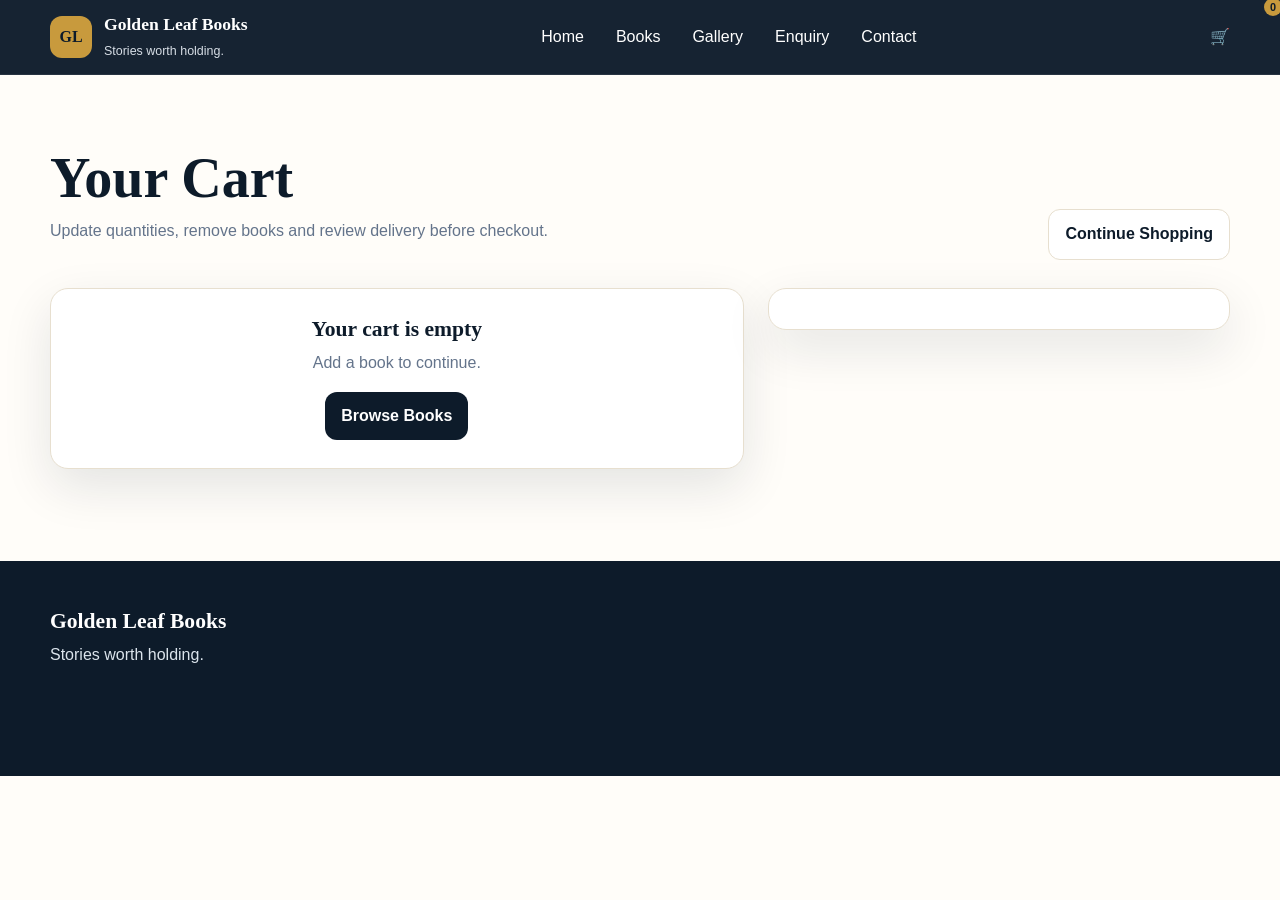
<file: templates/bookstore/cart.html>
<!doctype html><html lang="en"><head><meta charset="utf-8"><meta name="viewport" content="width=device-width,initial-scale=1"><title>Cart | Golden Leaf Books</title><meta name="description" content="Review your Golden Leaf Books cart."><link rel="stylesheet" href="styles.css"></head><body><header class="site-header"><div class="container header-inner"><a href="index.html" class="brand"><span class="brand-mark">GL</span><span class="brand-copy"><strong data-brand>Golden Leaf Books</strong><span data-tagline>Stories worth holding.</span></span></a><nav id="site-nav" class="nav"><a href="index.html">Home</a><a href="index.html#books">Books</a><a href="gallery.html">Gallery</a><a href="enquiry.html">Enquiry</a><a href="index.html#contact">Contact</a></nav><div class="header-actions"><a href="cart.html">🛒<span class="cart-count" data-cart-count>0</span></a><button id="menu-toggle" class="menu-toggle">☰</button></div></div></header><main class="section"><div class="container"><div class="section-head"><div><h1 style="font-size:clamp(2rem,5vw,3.5rem)">Your Cart</h1><p>Update quantities, remove books and review delivery before checkout.</p></div><a class="btn btn-light" href="index.html#books">Continue Shopping</a></div><div class="cart-layout"><div class="card"><div id="cart-list"></div><div id="cart-empty" class="hidden" style="padding:28px;text-align:center"><h3>Your cart is empty</h3><p class="muted">Add a book to continue.</p><a class="btn btn-dark" href="index.html#books">Browse Books</a></div></div><aside id="cart-summary" class="card summary" style="padding:20px"></aside></div></div></main><footer class="footer"><div class="container"><h3 data-brand>Golden Leaf Books</h3><p data-tagline>Stories worth holding.</p></div></footer><nav class="mobile-bottom-nav"><a href="index.html"><strong>⌂</strong><span>Home</span></a><a href="index.html#books"><strong>📚</strong><span>Books</span></a><a href="cart.html"><strong>🛒</strong><span>Cart</span></a><a href="enquiry.html"><strong>💬</strong><span>Enquiry</span></a><a href="index.html#contact"><strong>☎</strong><span>Contact</span></a></nav><script type="module" src="data.js"></script><script src="app.js"></script></body></html>
</file>
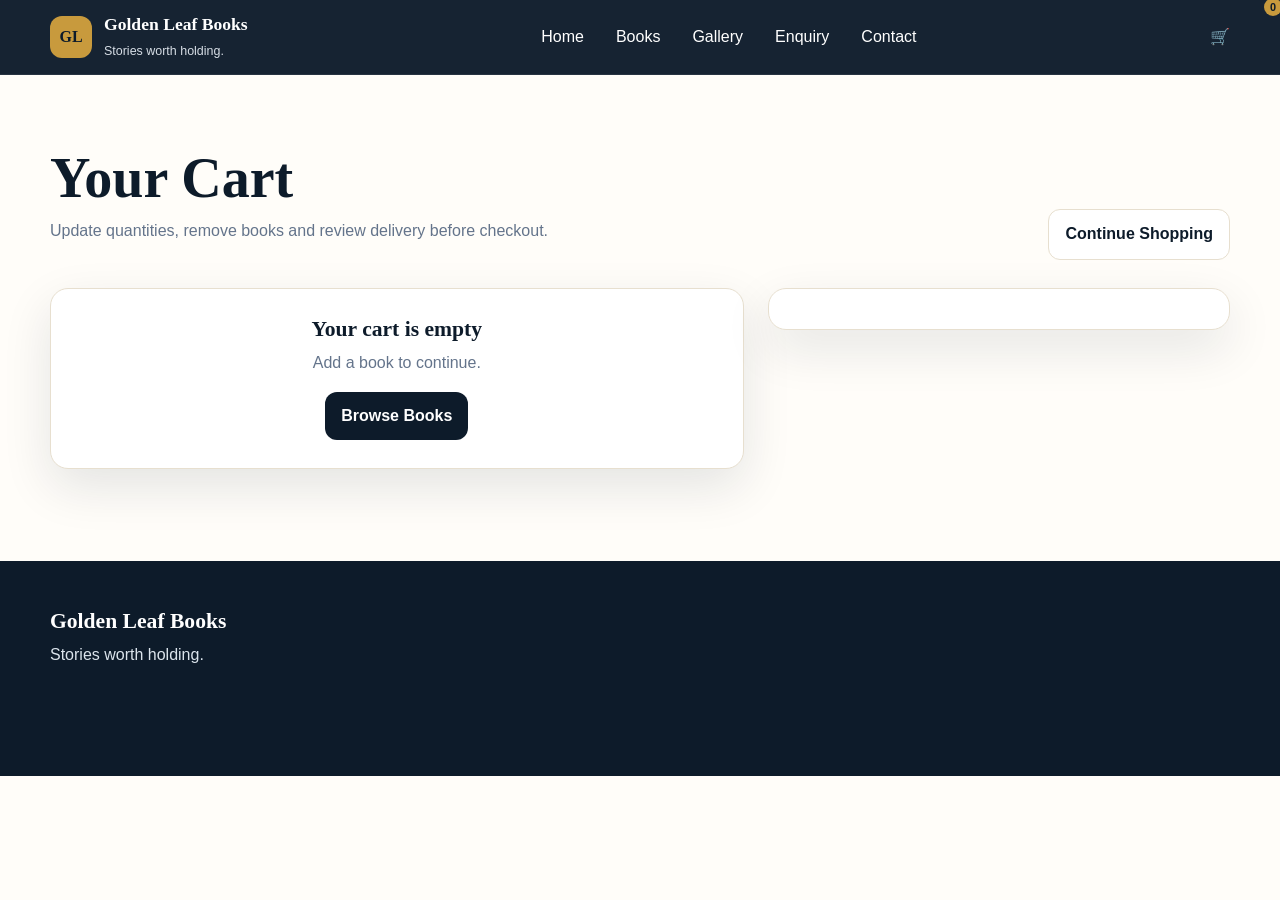
<file: templates/bookstore/checkout.html>
<!doctype html><html lang="en"><head><meta charset="utf-8"><meta name="viewport" content="width=device-width,initial-scale=1"><title>Checkout | Golden Leaf Books</title><meta name="description" content="Secure checkout for Golden Leaf Books."><link rel="stylesheet" href="styles.css"></head><body><header class="site-header"><div class="container header-inner"><a href="index.html" class="brand"><span class="brand-mark">GL</span><span class="brand-copy"><strong data-brand>Golden Leaf Books</strong><span data-tagline>Stories worth holding.</span></span></a><div class="header-actions"><a href="cart.html">🛒<span class="cart-count" data-cart-count>0</span></a></div></div></header><main class="section"><div class="container"><div class="section-head"><div><h1 style="font-size:clamp(2rem,5vw,3.5rem)">Checkout</h1><p>Enter shipping details, delivery distance and your preferred payment method.</p></div></div><div class="checkout-layout"><form id="checkout-form" class="card" style="padding:22px"><h3>Shipping Details</h3><div class="form-grid"><div class="field"><label>Name</label><input name="name" class="control" required></div><div class="field"><label>Phone</label><input name="phone" class="control" required inputmode="tel"></div><div class="field"><label>Email</label><input name="email" type="email" class="control" required></div><div class="field"><label>City</label><input name="city" class="control" required></div><div class="field full"><label>Address</label><textarea name="address" class="control" required></textarea></div><div class="field"><label>State</label><input name="state" class="control" required></div><div class="field"><label>Pincode</label><input name="pincode" class="control" required inputmode="numeric"></div><div class="field"><label>Delivery Distance (km)</label><input id="delivery-distance" name="distance" class="control" type="number" min="0" step="0.1" value="0"><small class="muted">Admin-configured per-km fee applies in this demo.</small></div></div><h3 style="margin-top:24px">Payment Methods</h3><div class="payment-grid"><label class="payment-option"><input type="radio" name="payment" value="UPI" required> <span><strong>UPI</strong><br><span class="muted">UPI payment hook for future gateway integration.</span></span></label><label class="payment-option"><input type="radio" name="payment" value="Card"> <span><strong>Card</strong><br><span class="muted">Card payment hook for future gateway integration.</span></span></label><label class="payment-option"><input type="radio" name="payment" value="Net Banking"> <span><strong>Net Banking</strong></span></label><label class="payment-option"><input type="radio" name="payment" value="Wallet"> <span><strong>Wallet</strong></span></label><label class="payment-option"><input id="pay-cod" type="radio" name="payment" value="COD"> <span><strong>Cash on Delivery</strong></span></label></div><p class="muted" style="margin-top:12px">“Pay Securely” is represented by the order-submit action in the static demo. Connect your chosen payment gateway in the backend phase.</p><button class="btn btn-primary btn-block" type="submit">Pay Securely</button></form><aside id="checkout-summary" class="card summary" style="padding:20px"></aside></div></div></main><script type="module" src="data.js"></script><script src="app.js"></script></body></html>
</file>
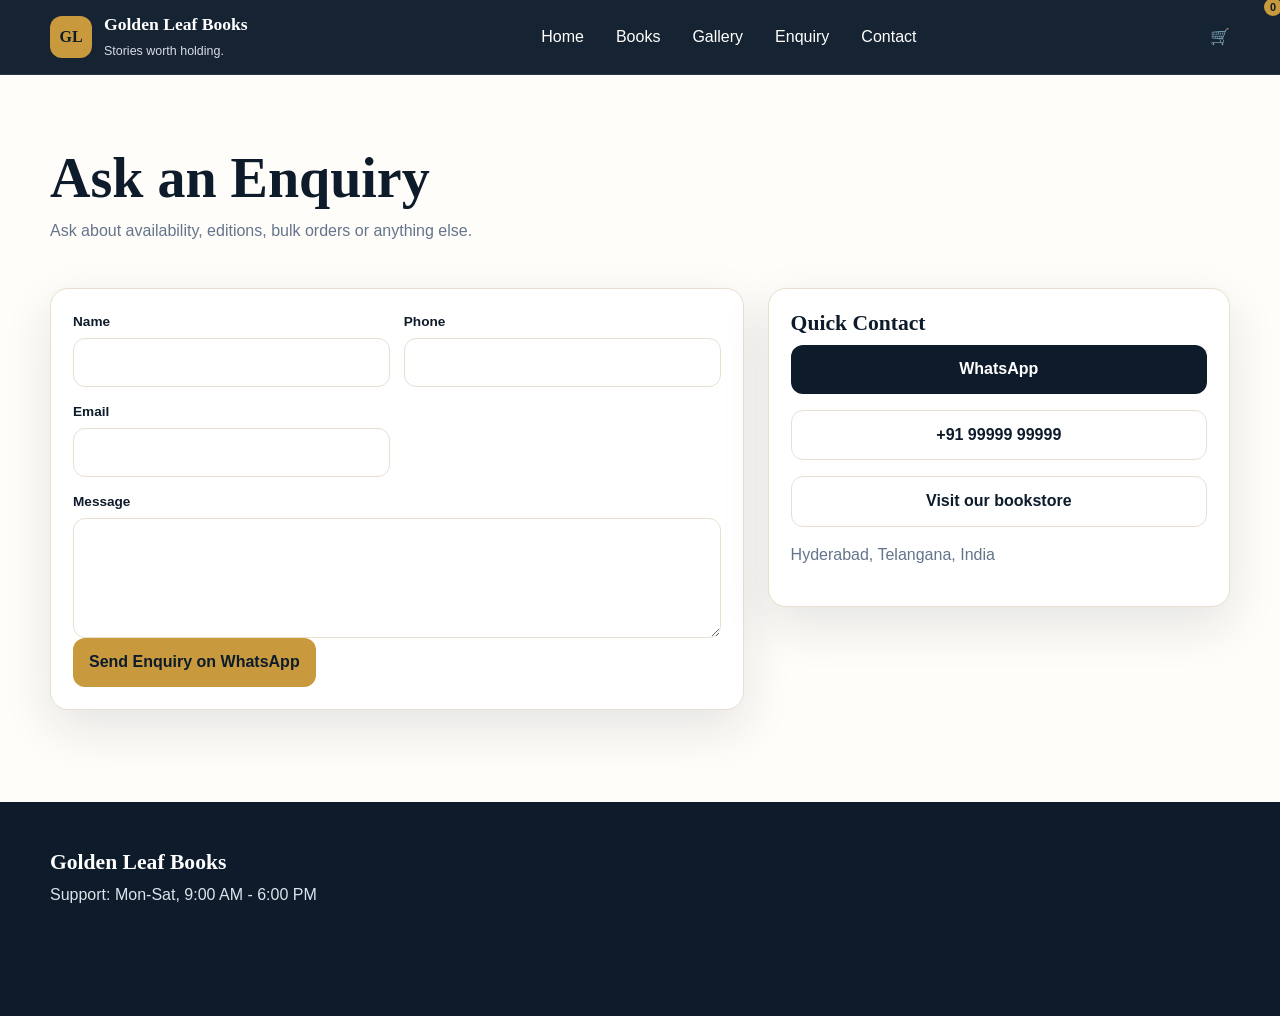
<file: templates/bookstore/enquiry.html>
<!doctype html><html lang="en"><head><meta charset="utf-8"><meta name="viewport" content="width=device-width,initial-scale=1"><title>Enquiry | Golden Leaf Books</title><meta name="description" content="Send a book enquiry to Golden Leaf Books."><link rel="stylesheet" href="styles.css"></head><body><header class="site-header"><div class="container header-inner"><a href="index.html" class="brand"><span class="brand-mark">GL</span><span class="brand-copy"><strong data-brand>Golden Leaf Books</strong><span data-tagline>Stories worth holding.</span></span></a><nav id="site-nav" class="nav"><a href="index.html">Home</a><a href="index.html#books">Books</a><a href="gallery.html">Gallery</a><a href="enquiry.html">Enquiry</a><a href="index.html#contact">Contact</a></nav><div class="header-actions"><a href="cart.html">🛒<span class="cart-count" data-cart-count>0</span></a><button id="menu-toggle" class="menu-toggle">☰</button></div></div></header><main class="section"><div class="container"><div class="section-head"><div><h1 style="font-size:clamp(2rem,5vw,3.5rem)">Ask an Enquiry</h1><p>Ask about availability, editions, bulk orders or anything else.</p></div></div><div class="cart-layout"><form id="enquiry-form" class="card" style="padding:22px"><div class="form-grid"><div class="field"><label>Name</label><input name="name" class="control" required></div><div class="field"><label>Phone</label><input name="phone" class="control" required></div><div class="field"><label>Email</label><input name="email" class="control" type="email"></div><div class="field full"><label>Message</label><textarea name="message" class="control" required></textarea></div></div><button class="btn btn-primary" type="submit">Send Enquiry on WhatsApp</button></form><div class="card" style="padding:22px"><h3>Quick Contact</h3><p><a class="btn btn-dark btn-block" data-whatsapp href="https://wa.me/919999999999">WhatsApp</a></p><p><a class="btn btn-light btn-block" data-phone href="tel:+919999999999">+91 99999 99999</a></p><p><a class="btn btn-light btn-block" data-location href="https://maps.google.com" target="_blank" rel="noopener">Visit our bookstore</a></p><p class="muted" data-address>Hyderabad, Telangana, India</p></div></div></div></main><footer class="footer"><div class="container"><h3 data-brand>Golden Leaf Books</h3><p data-support>Support: Mon-Sat, 9:00 AM - 6:00 PM</p></div></footer><nav class="mobile-bottom-nav"><a href="index.html"><strong>⌂</strong><span>Home</span></a><a href="index.html#books"><strong>📚</strong><span>Books</span></a><a href="cart.html"><strong>🛒</strong><span>Cart</span></a><a href="enquiry.html"><strong>💬</strong><span>Enquiry</span></a><a href="index.html#contact"><strong>☎</strong><span>Contact</span></a></nav><script type="module" src="data.js"></script><script src="app.js"></script></body></html>
</file>
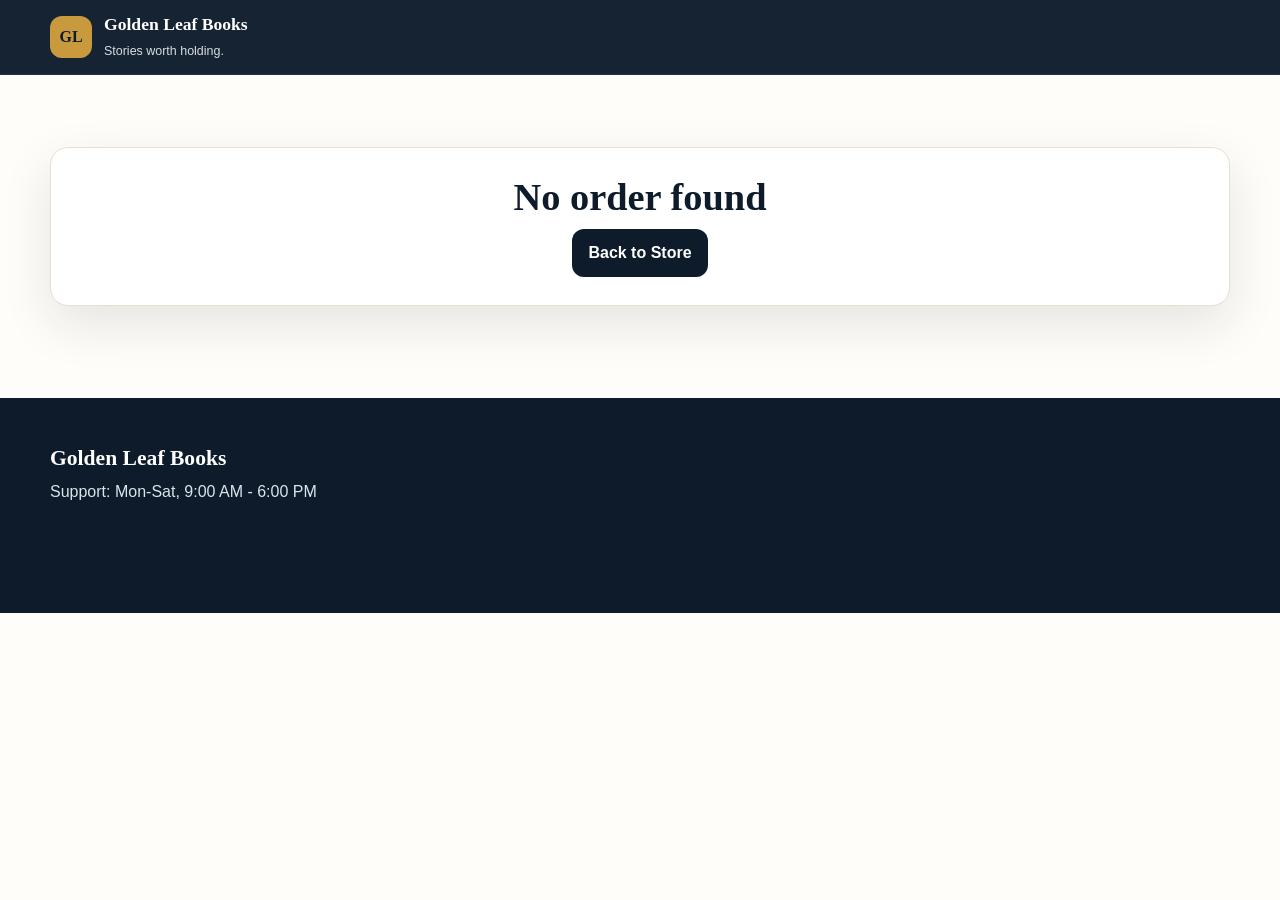
<file: templates/bookstore/success.html>
<!doctype html><html lang="en"><head><meta charset="utf-8"><meta name="viewport" content="width=device-width,initial-scale=1"><title>Order Success | Golden Leaf Books</title><meta name="description" content="Order confirmation for Golden Leaf Books."><link rel="stylesheet" href="styles.css"></head><body><header class="site-header"><div class="container header-inner"><a href="index.html" class="brand"><span class="brand-mark">GL</span><span class="brand-copy"><strong data-brand>Golden Leaf Books</strong><span data-tagline>Stories worth holding.</span></span></a></div></header><main class="section"><div class="container" id="success-root"></div></main><footer class="footer"><div class="container"><h3 data-brand>Golden Leaf Books</h3><p data-support>Support: Mon-Sat, 9:00 AM - 6:00 PM</p></div></footer><script type="module" src="data.js"></script><script src="app.js"></script></body></html>
</file>
<file: templates/bookstore/styles.css>
:root {
  --navy: #0d1b2a;
  --navy-2: #16283b;
  --gold: #c89a3d;
  --gold-soft: #f2dfb1;
  --cream: #f8f4eb;
  --white: #ffffff;
  --ink: #1e293b;
  --muted: #64748b;
  --line: #e7dfcf;
  --success: #1b7f4d;
  --danger: #b42318;
  --shadow: 0 18px 50px rgba(13, 27, 42, .11);
  --radius: 18px;
  --header-h: 74px;
}

* { box-sizing: border-box; }
html { scroll-behavior: smooth; }
body {
  margin: 0;
  font-family: Inter, Arial, sans-serif;
  color: var(--ink);
  background: #fffdf9;
  line-height: 1.55;
}
body.menu-open { overflow: hidden; }
a { color: inherit; text-decoration: none; }
button, input, select, textarea { font: inherit; }
button { cursor: pointer; }
img { max-width: 100%; display: block; }

h1,h2,h3,h4 { font-family: Georgia, "Times New Roman", serif; color: var(--navy); line-height: 1.12; margin: 0 0 .6rem; }
h1 { font-size: clamp(2.2rem, 5vw, 4.5rem); }
h2 { font-size: clamp(1.8rem, 3vw, 2.8rem); }
h3 { font-size: 1.35rem; }
p { margin: 0 0 1rem; }
.container { width: min(1180px, calc(100% - 32px)); margin: 0 auto; }
.muted { color: var(--muted); }
.center { text-align: center; }
.section { padding: 72px 0; }
.hidden { display: none !important; }

.site-header {
  position: sticky; top: 0; z-index: 50; min-height: var(--header-h);
  background: rgba(13, 27, 42, .96); color: #fff;
  border-bottom: 1px solid rgba(255,255,255,.08); backdrop-filter: blur(10px);
}
.header-inner { min-height: var(--header-h); display:flex; align-items:center; justify-content:space-between; gap:18px; }
.brand { display:flex; align-items:center; gap:12px; min-width:0; }
.brand-mark { width:42px; height:42px; border-radius:12px; display:grid; place-items:center; background:var(--gold); color:var(--navy); font-family:Georgia,serif; font-weight:700; }
.brand-copy strong { display:block; font-family:Georgia,serif; font-size:1.1rem; white-space:nowrap; overflow:hidden; text-overflow:ellipsis; }
.brand-copy span { font-size:.78rem; color:#d7dee6; }
.nav { display:flex; align-items:center; gap:10px; }
.nav a, .nav button { color:#fff; padding:9px 11px; border-radius:10px; border:0; background:transparent; }
.nav a:hover, .nav button:hover { background:rgba(255,255,255,.08); }
.header-actions { display:flex; gap:8px; align-items:center; }
.icon-btn { position:relative; }
.cart-count { position:absolute; top:-2px; right:-2px; min-width:18px; height:18px; border-radius:99px; background:var(--gold); color:var(--navy); font-size:.68rem; display:grid; place-items:center; font-weight:800; }
.menu-toggle { display:none; background:transparent; border:1px solid rgba(255,255,255,.18); color:#fff; border-radius:10px; padding:8px 10px; }

.hero { position:relative; overflow:hidden; background:linear-gradient(135deg, var(--navy) 0%, #183450 100%); color:#fff; min-height:540px; display:flex; align-items:center; }
.hero::before { content:""; position:absolute; inset:-20%; background: radial-gradient(circle at 78% 32%, rgba(200,154,61,.28), transparent 28%), radial-gradient(circle at 25% 70%, rgba(255,255,255,.06), transparent 34%); pointer-events:none; }
.hero-inner { position:relative; z-index:2; display:grid; grid-template-columns:1.1fr .9fr; gap:42px; align-items:center; }
.hero h1,.hero h2 { color:#fff; }
.hero p { color:#dfe6ee; max-width:680px; font-size:1.07rem; }
.hero-badges { display:flex; gap:8px; flex-wrap:wrap; margin:24px 0; }
.pill { display:inline-flex; align-items:center; gap:6px; padding:8px 12px; border:1px solid rgba(255,255,255,.15); background:rgba(255,255,255,.07); border-radius:999px; font-size:.82rem; }
.hero-actions { display:flex; gap:10px; flex-wrap:wrap; }
.hero-slot { min-height:350px; border-radius:26px; border:1px solid rgba(255,255,255,.16); background:rgba(255,255,255,.05); display:grid; place-items:center; position:relative; overflow:hidden; }
.hero-slot .book-glow { width:180px; height:240px; border-radius:8px 14px 14px 8px; background:linear-gradient(135deg,#e6d09a,#a87922); box-shadow:0 32px 70px rgba(0,0,0,.3); transform:perspective(700px) rotateY(-22deg) rotateX(3deg); animation:floatBook 6s ease-in-out infinite; }
.hero-slot .book-glow::after { content:"BOOK"; display:grid; place-items:center; height:100%; color:var(--navy); font-family:Georgia,serif; font-size:1.3rem; letter-spacing:.2em; }
@keyframes floatBook { 0%,100% { transform:perspective(700px) rotateY(-22deg) translateY(0); } 50% { transform:perspective(700px) rotateY(-22deg) translateY(-12px); } }

.offer { background:var(--gold-soft); border-bottom:1px solid #ead3a1; }
.offer-inner { padding:12px 0; display:flex; align-items:center; justify-content:center; gap:10px; font-weight:700; color:var(--navy); }
.trust-strip { display:grid; grid-template-columns:repeat(4,1fr); gap:12px; padding:18px 0 4px; }
.trust-card { background:#fff; border:1px solid var(--line); border-radius:14px; padding:16px; text-align:center; box-shadow:0 7px 20px rgba(13,27,42,.05); }
.trust-card strong { display:block; color:var(--navy); }

.section-head { display:flex; align-items:end; justify-content:space-between; gap:20px; margin-bottom:28px; }
.section-head p { max-width:640px; color:var(--muted); }

.filters { display:grid; grid-template-columns:1.5fr 1fr 1fr 1fr; gap:12px; margin-bottom:24px; }
.control { background:#fff; border:1px solid var(--line); border-radius:12px; padding:11px 13px; width:100%; color:var(--ink); }
input[type=range] { padding:0; }
.grid { display:grid; gap:18px; }
.book-grid { grid-template-columns:repeat(3,1fr); }
.card { background:#fff; border:1px solid var(--line); border-radius:var(--radius); overflow:hidden; box-shadow:var(--shadow); }
.book-card { display:flex; flex-direction:column; }
.book-cover { aspect-ratio:3/4; background:#eef1f3; object-fit:cover; width:100%; }
.book-card-body { padding:16px; display:flex; flex-direction:column; gap:8px; flex:1; }
.book-meta { display:flex; justify-content:space-between; gap:10px; font-size:.84rem; color:var(--muted); }
.book-title { margin:0; font-size:1.25rem; }
.rating { color:#8a650f; font-weight:700; }
.price { font-size:1.2rem; font-weight:800; color:var(--navy); }
.stock { font-size:.82rem; font-weight:700; }
.stock.out { color:var(--danger); }
.stock.in { color:var(--success); }
.card-actions { display:grid; grid-template-columns:1fr 1fr; gap:8px; margin-top:auto; }
.btn { display:inline-flex; align-items:center; justify-content:center; gap:8px; border:0; border-radius:12px; padding:12px 16px; font-weight:800; transition:transform .15s ease, box-shadow .15s ease, opacity .15s ease; }
.btn:hover { transform:translateY(-1px); }
.btn-primary { background:var(--gold); color:var(--navy); }
.btn-dark { background:var(--navy); color:#fff; }
.btn-light { background:#fff; color:var(--navy); border:1px solid var(--line); }
.btn-danger { background:#fee4e2; color:#8d1912; }
.btn-ghost { background:transparent; color:var(--navy); border:1px solid var(--line); }
.btn-block { width:100%; }

.feature-banner { background:#f7efe1; border:1px solid var(--line); border-radius:22px; padding:24px; display:grid; grid-template-columns:1.2fr .8fr; gap:24px; align-items:center; }
.feature-banner ul { margin:0; padding-left:18px; color:var(--muted); }

.detail { display:grid; grid-template-columns:minmax(0,.85fr) minmax(0,1.15fr); gap:34px; align-items:start; }
.detail-cover { width:100%; border-radius:18px; box-shadow:var(--shadow); }
.detail-price { font-size:2rem; font-weight:800; margin:12px 0; color:var(--navy); }
.detail-actions { display:flex; gap:10px; flex-wrap:wrap; margin:20px 0; }

.cart-layout, .checkout-layout { display:grid; grid-template-columns:1.2fr .8fr; gap:24px; align-items:start; }
.cart-item { display:grid; grid-template-columns:88px 1fr auto; gap:15px; align-items:center; padding:16px; border-bottom:1px solid var(--line); }
.cart-item:last-child { border-bottom:0; }
.cart-thumb { width:88px; aspect-ratio:3/4; object-fit:cover; border-radius:10px; }
.qty { display:inline-flex; align-items:center; border:1px solid var(--line); border-radius:10px; overflow:hidden; }
.qty button { width:34px; height:34px; border:0; background:#fff; }
.qty span { min-width:34px; text-align:center; }
.summary { position:sticky; top:95px; }
.summary-row { display:flex; justify-content:space-between; gap:12px; padding:9px 0; }
.summary-total { font-size:1.3rem; font-weight:900; border-top:1px solid var(--line); margin-top:8px; padding-top:14px; }

.form-grid { display:grid; grid-template-columns:1fr 1fr; gap:14px; }
.field { display:flex; flex-direction:column; gap:6px; }
.field.full { grid-column:1/-1; }
.field label { font-size:.85rem; font-weight:800; color:var(--navy); }
textarea.control { min-height:120px; resize:vertical; }
.payment-grid { display:grid; gap:10px; }
.payment-option { border:1px solid var(--line); border-radius:12px; padding:13px; display:flex; gap:10px; align-items:flex-start; background:#fff; }
.payment-option.disabled { opacity:.5; }

.gallery-grid { grid-template-columns:repeat(4,1fr); }
.gallery-item { position:relative; overflow:hidden; border-radius:18px; aspect-ratio:1/1; background:#eee; }
.gallery-item img { width:100%; height:100%; object-fit:cover; transition:transform .35s ease; }
.gallery-item:hover img { transform:scale(1.05); }
.gallery-caption { position:absolute; left:0; right:0; bottom:0; padding:12px; background:linear-gradient(transparent,rgba(0,0,0,.7)); color:#fff; }

.footer { background:var(--navy); color:#dbe4ec; padding:48px 0 92px; margin-top:20px; }
.footer-grid { display:grid; grid-template-columns:1.2fr .8fr .8fr; gap:26px; }
.footer h3,.footer h4 { color:#fff; }
.footer a { color:#dbe4ec; }
.footer small { color:#aeb9c4; }
.mobile-bottom-nav { display:none; }

.toast { position:fixed; right:18px; bottom:18px; z-index:100; max-width:min(390px,calc(100% - 36px)); background:var(--navy); color:#fff; border:1px solid rgba(255,255,255,.1); border-radius:12px; padding:13px 15px; box-shadow:var(--shadow); transform:translateY(20px); opacity:0; pointer-events:none; transition:.25s ease; }
.toast.show { transform:none; opacity:1; }

.admin-shell { background:#f5f1e8; min-height:100vh; }
.admin-layout { display:grid; grid-template-columns:250px 1fr; min-height:calc(100vh - var(--header-h)); }
.admin-sidebar { background:var(--navy); color:#fff; padding:24px 16px; }
.admin-nav { display:grid; gap:6px; margin-top:20px; }
.admin-nav button { text-align:left; background:transparent; border:0; color:#dce4ea; padding:11px 12px; border-radius:10px; }
.admin-nav button.active,.admin-nav button:hover { background:rgba(255,255,255,.09); color:#fff; }
.admin-main { padding:28px; }
.admin-section { display:none; }
.admin-section.active { display:block; }
.stats-grid { display:grid; grid-template-columns:repeat(4,1fr); gap:14px; }
.stat { background:#fff; border:1px solid var(--line); border-radius:16px; padding:18px; }
.stat .n { display:block; font-size:1.8rem; font-weight:900; color:var(--navy); }
.admin-grid { display:grid; grid-template-columns:1fr 1fr; gap:18px; margin-top:18px; }
.admin-table { width:100%; border-collapse:collapse; background:#fff; border:1px solid var(--line); border-radius:14px; overflow:hidden; }
.admin-table th,.admin-table td { padding:11px 12px; border-bottom:1px solid var(--line); text-align:left; vertical-align:top; }
.admin-table th { background:#faf7ef; font-size:.8rem; color:var(--muted); }
.admin-toolbar { display:flex; justify-content:space-between; gap:10px; flex-wrap:wrap; margin-bottom:14px; }
.chip { display:inline-flex; align-items:center; padding:6px 9px; border-radius:999px; background:#f1ead8; color:var(--navy); font-size:.76rem; font-weight:800; }

@media (max-width: 980px) {
  .hero-inner,.detail,.cart-layout,.checkout-layout,.feature-banner { grid-template-columns:1fr; }
  .book-grid { grid-template-columns:repeat(2,1fr); }
  .gallery-grid { grid-template-columns:repeat(2,1fr); }
  .filters { grid-template-columns:1fr 1fr; }
  .trust-strip { grid-template-columns:repeat(2,1fr); }
  .admin-layout { grid-template-columns:1fr; }
  .admin-sidebar { position:static; }
  .stats-grid { grid-template-columns:repeat(2,1fr); }
}

@media (max-width: 760px) {
  .nav { display:none; position:absolute; left:0; right:0; top:var(--header-h); background:var(--navy); padding:12px 16px; flex-direction:column; align-items:stretch; }
  .nav.open { display:flex; }
  .menu-toggle { display:block; }
  .header-actions .desktop-only { display:none; }
  .hero { min-height:490px; }
  .section { padding:54px 0; }
  .book-grid { grid-template-columns:1fr 1fr; gap:12px; }
  .card-actions { grid-template-columns:1fr; }
  .filters { grid-template-columns:1fr; }
  .form-grid { grid-template-columns:1fr; }
  .field.full { grid-column:auto; }
  .footer-grid { grid-template-columns:1fr; }
  .mobile-bottom-nav { position:fixed; display:grid; grid-template-columns:repeat(5,1fr); gap:3px; left:0; right:0; bottom:0; z-index:55; background:#fff; border-top:1px solid var(--line); padding:7px 5px max(7px, env(safe-area-inset-bottom)); box-shadow:0 -8px 30px rgba(13,27,42,.12); }
  .mobile-bottom-nav a { display:grid; place-items:center; gap:2px; font-size:.68rem; color:var(--navy); }
  .mobile-bottom-nav strong { font-size:.9rem; }
  .admin-main { padding:18px 14px; }
}

@media (max-width: 480px) {
  .container { width:min(100% - 22px,1180px); }
  .book-grid { grid-template-columns:1fr; }
  .gallery-grid { grid-template-columns:1fr 1fr; }
  .trust-strip { grid-template-columns:1fr 1fr; }
  .hero-slot { min-height:280px; }
  .hero h1 { font-size:2.45rem; }
  .card-actions { grid-template-columns:1fr 1fr; }
}

@media (prefers-reduced-motion: reduce) {
  * { scroll-behavior:auto !important; animation-duration:.01ms !important; animation-iteration-count:1 !important; transition-duration:.01ms !important; }
}
</file>
